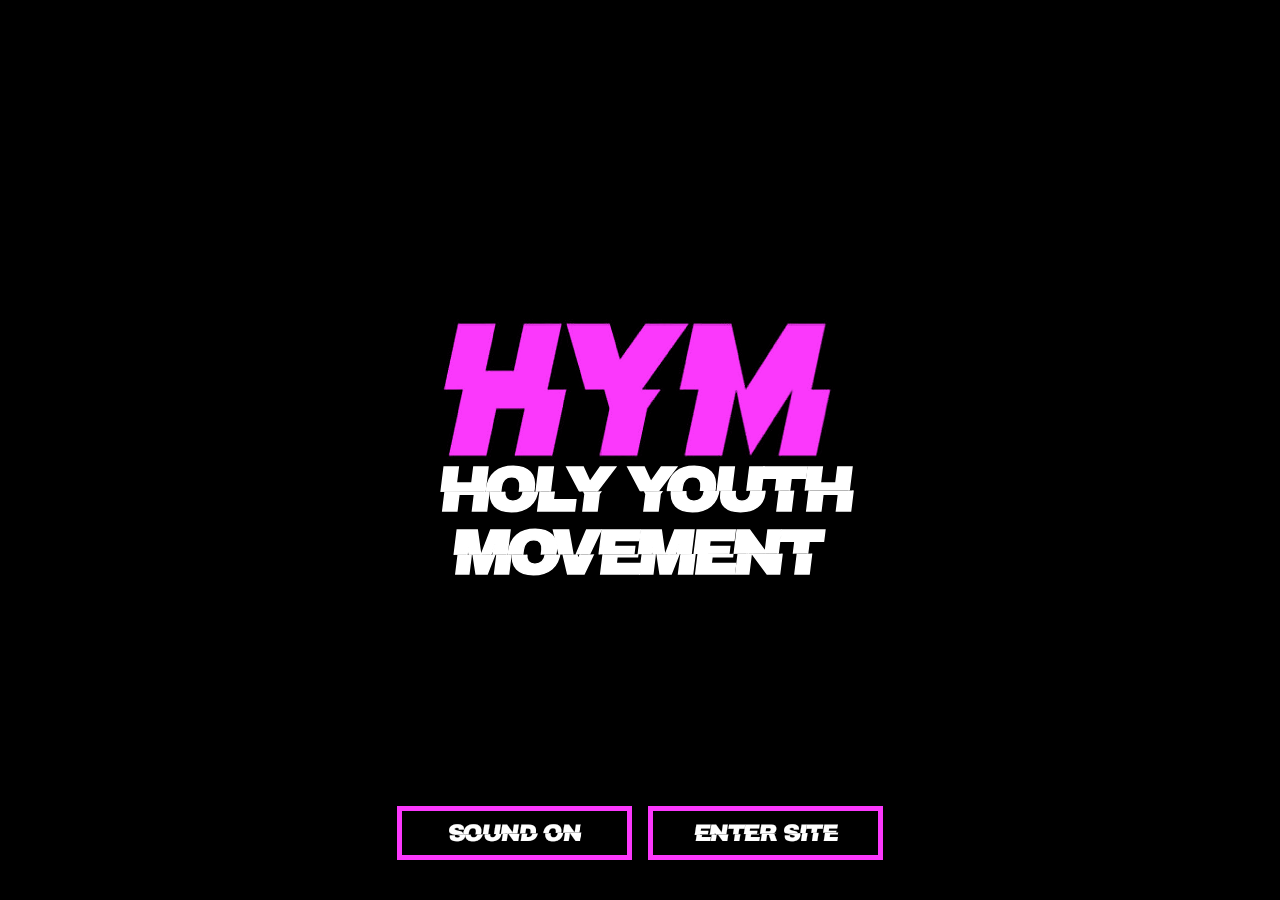
<file: index.html>
<!DOCTYPE html>
<html lang="en">

<head>

  <meta charset="UTF-8">

  <meta
    name="viewport"
    content="width=device-width, initial-scale=1.0"
  >

  <meta
    name="theme-color"
    content="#000000"
  >


  <!-- =========================
       PAGE / SEARCH METADATA
  ========================= -->

  <title>Holy Youth Movement</title>

  <meta
    name="description"
    content="Official website of Holy Youth Movement. Live dates, music, merch and more."
  >

  <meta
    name="google-site-verification"
    content="OaYP8fgoWFvc27_Jo2rTGx-DyLRG8vRhWHbYqcKy6rI"
  >


  <!-- =========================
       SOCIAL SHARING / OPEN GRAPH
  ========================= -->

  <meta
    property="og:title"
    content="Holy Youth Movement"
  >

  <meta
    property="og:description"
    content="Official website of Holy Youth Movement. Live dates, music, merch and more."
  >

  <meta
    property="og:type"
    content="website"
  >

  <meta
    property="og:site_name"
    content="Holy Youth Movement"
  >

  <meta
    property="og:url"
    content="https://hym-website.vercel.app/"
  >

  <meta
    property="og:image"
    content="https://hym-website.vercel.app/social-icons/webclip.webp"
  >

  <meta
    property="og:image:alt"
    content="Holy Youth Movement"
  >


  <!-- =========================
       X / TWITTER SHARING
  ========================= -->

  <meta
    name="twitter:card"
    content="summary"
  >

  <meta
    name="twitter:title"
    content="Holy Youth Movement"
  >

  <meta
    name="twitter:description"
    content="Official website of Holy Youth Movement. Live dates, music, merch and more."
  >

  <meta
    name="twitter:image"
    content="https://hym-website.vercel.app/social-icons/webclip.webp"
  >


  <!-- =========================
       SITE ICON
  ========================= -->

  <link
    rel="icon"
    href="social-icons/webclip.webp"
  >

  <link
    rel="apple-touch-icon"
    href="social-icons/webclip.webp"
  >


  <link
    rel="stylesheet"
    href="https://fonts.googleapis.com/css2?family=Archivo+Black&display=swap"
  >

  <style>

    * {
      box-sizing: border-box;
    }

    html,
    body {
      width: 100%;
      height: 100%;
      margin: 0;
      overflow: hidden;
      background: #000;
    }

    .hero {
      position: relative;
      width: 100%;
      height: 100vh;
      overflow: hidden;

      display: flex;
      flex-direction: column;
      align-items: center;
      justify-content: flex-start;

      padding-top: 140px;
    }

    .hero-video {
      position: absolute;
      inset: 0;

      width: 100%;
      height: 100%;

      object-fit: cover;

      z-index: 0;
    }

    .hero-content {
      position: relative;
      z-index: 2;

      width: 100%;

      display: flex;
      flex-direction: column;
      align-items: center;
    }

    .hym-logo {
      display: block;

      width: min(100vw, 468px);
      height: auto;

      transform: scale(0);

      animation:
        logo-in
        .65s
        ease-out
        3.5s
        forwards;
    }

    @keyframes logo-in {

      0% {
        transform: scale(0);
      }

      75% {
        transform: scale(1.08);
      }

      100% {
        transform: scale(1);
      }

    }

    .title-wrapper {
      position: relative;
      z-index: 3;

      width: 100%;

      padding-left: 10px;
      padding-right: 10px;

      display: flex;
      justify-content: center;

      transform: scale(0);

      animation:
        title-in
        .55s
        ease-out
        4.45s
        forwards;
    }

    @keyframes title-in {

      from {
        transform: scale(0);
      }

      to {
        transform: scale(1);
      }

    }

    .slice-heading {
      position: relative;

      margin-left: auto;
      margin-right: auto;

      color: transparent;

      text-align: center;

      font-family:
        "Archivo Black",
        "Arial Black",
        Arial,
        sans-serif;

      font-weight: 400;

      line-height: .78;

      letter-spacing: -.085em;

      text-transform: uppercase;

      transform: skewX(-7deg);

      transform-origin: center;
    }

    .slice-heading span {
      position: relative;
      display: block;

      min-height: .86em;

      color: transparent;

      white-space: nowrap;
    }

    .slice-heading span::before,
    .slice-heading span::after {
      content: attr(data-text);

      position: absolute;

      top: 0;
      left: 50%;

      width: max-content;
      min-width: 100%;

      color: #ffffff;

      font-family: inherit;
      font-size: inherit;
      font-weight: inherit;
      line-height: inherit;
      letter-spacing: inherit;

      -webkit-text-stroke: 1.5px #ffffff;

      paint-order: stroke fill;

      text-align: center;

      white-space: nowrap;
    }

    .slice-heading span::before {
      clip-path:
        polygon(
          0 0,
          100% 0,
          100% 48%,
          0 57%
        );

      transform:
        translateX(
          calc(-50% - 2px)
        );
    }

    .slice-heading span::after {
      clip-path:
        polygon(
          0 57%,
          100% 48%,
          100% 100%,
          0 100%
        );

      transform:
        translateX(
          calc(-50% + 2px)
        );
    }

    .hero-title span::before {
      animation:
        title-glitch-top
        1s
        linear
        infinite;
    }

    .hero-title span::after {
      animation:
        title-glitch-bottom
        1s
        linear
        infinite;
    }

    @keyframes title-glitch-top {

      0%,
      1%,
      5%,
      59%,
      61%,
      63%,
      65%,
      100% {
        transform:
          translateX(
            calc(-50% - 2px)
          );
      }

      2%,
      64% {
        transform:
          translate(
            calc(-50% + 0px),
            -2px
          );
      }

      4%,
      60% {
        transform:
          translate(
            calc(-50% - 4px),
            2px
          );
      }

      62% {
        transform:
          translate(
            calc(-50% + 11px),
            -1px
          )
          skewX(-13deg);
      }

    }

    @keyframes title-glitch-bottom {

      0%,
      1%,
      5%,
      59%,
      61%,
      63%,
      65%,
      100% {
        transform:
          translateX(
            calc(-50% + 2px)
          );
      }

      2%,
      64% {
        transform:
          translateX(
            calc(-50% + 0px)
          );
      }

      4%,
      60% {
        transform:
          translateX(
            calc(-50% + 4px)
          );
      }

      62% {
        transform:
          translate(
            calc(-50% - 20px),
            5px
          )
          skewX(21deg);
      }

    }

    .hero-title {
      width: 100%;
      font-size: 50px;
    }

    .hero-title span + span {
      margin-top: 8px;
    }


    /* =========================
       ENTRANCE CONTROLS
    ========================= */

    .entrance-controls {
      position: absolute;

      z-index: 4;

      left: 50%;
      bottom: 25%;

      display: flex;
      flex-direction: column;

      align-items: center;

      gap: 12px;

      transform:
        translateX(-50%)
        scale(0);

      animation:
        controls-in
        .5s
        ease-out
        5s
        forwards;
    }

    @keyframes controls-in {

      from {
        transform:
          translateX(-50%)
          scale(0);
      }

      to {
        transform:
          translateX(-50%)
          scale(1);
      }

    }


    /* =========================
       BUTTONS
    ========================= */

    .entrance-button {
      min-width: 235px;

      height: 54px;

      padding:
        0
        20px;

      border:
        5px solid
        #fb38fc;

      background: transparent;

      color: #ffffff;

      display: inline-flex;
      align-items: center;
      justify-content: center;

      text-align: center;

      text-decoration: none;

      cursor: pointer;

      appearance: none;
      -webkit-appearance: none;

      -webkit-tap-highlight-color: transparent;
    }

    .entrance-button:hover,
    .entrance-button:active,
    .entrance-button:focus,
    .entrance-button:visited {
      color: #ffffff;
    }

    .entrance-button:focus-visible {
      outline: 2px solid #ffffff;
      outline-offset: 4px;
    }


    /* =========================
       BUTTON TEXT
       MATCHES MAIN SITE
    ========================= */

    .entrance-button-text {
      position: relative;

      display: block;

      min-width: max-content;
      height: 30px;

      color: transparent;

      font-family:
        "Archivo Black",
        "Arial Black",
        Arial,
        sans-serif;

      font-size: 24px;
      font-weight: 400;

      line-height: 30px;

      letter-spacing: -.06em;

      text-transform: uppercase;

      transform: skewX(-9deg);

      white-space: nowrap;
    }

    .entrance-button-text::before,
    .entrance-button-text::after {
      content: attr(data-text);

      position: absolute;

      top: 0;
      left: 50%;

      width: max-content;

      color: #ffffff;

      font: inherit;

      line-height: inherit;
      letter-spacing: inherit;

      white-space: nowrap;

      -webkit-text-stroke: .2px #ffffff;
    }

    .entrance-button-text::before {
      clip-path:
        polygon(
          0 0,
          100% 0,
          100% 48%,
          0 57%
        );

      transform:
        translateX(
          calc(-50% - 1px)
        );
    }

    .entrance-button-text::after {
      clip-path:
        polygon(
          0 57%,
          100% 48%,
          100% 100%,
          0 100%
        );

      transform:
        translateX(
          calc(-50% + 1px)
        );
    }


    /* =========================
       DESKTOP
    ========================= */

    @media screen and (min-width: 480px) {

      .hero {
        justify-content: center;
        padding-top: 0;
      }

      .hero-title {
        font-size: 4rem;
      }

      .entrance-controls {
        bottom: 40px;

        flex-direction: row;

        gap: 16px;
      }

    }

  </style>

</head>


<body>


  <main class="hero">


    <!-- BACKGROUND VIDEO -->

    <video
      class="hero-video"
      id="heroVideo"
      autoplay
      loop
      muted
      playsinline
      webkit-playsinline
      preload="auto"
    >

      <source
        src="6456cc03b18521dd74a8f3ca_Short%20HYM-transcode.mp4"
        type="video/mp4"
      >

    </video>


    <!-- LOGO + TITLE -->

    <div class="hero-content">


      <img
        class="hym-logo"
        src="hymlogo.png"
        alt="Holy Youth Movement"
      >


      <!--
        Decorative/glitch title.
        data-nosnippet prevents Google from using this
        stylised duplicate text in search-result snippets.
      -->

      <div
        class="title-wrapper"
        data-nosnippet
      >


        <div
          class="slice-heading hero-title"
          aria-label="Holy Youth Movement"
        >


          <span data-text="HOLY YOUTH">
            HOLY YOUTH
          </span>


          <span data-text="MOVEMENT">
            MOVEMENT
          </span>


        </div>


      </div>


    </div>


    <!--
      ENTRANCE CONTROLS

      data-nosnippet tells Google not to use
      SOUND ON / SOUND OFF / ENTER SITE when
      generating a search-result description.
    -->

    <div
      class="entrance-controls"
      data-nosnippet
    >


      <button
        class="entrance-button"
        id="soundButton"
        type="button"
        aria-pressed="false"
      >
        <span
          class="entrance-button-text"
          id="soundButtonText"
          data-text="SOUND ON"
        >
          SOUND ON
        </span>
      </button>


      <a
        class="entrance-button"
        href="home.html"
      >
        <span
          class="entrance-button-text"
          data-text="ENTER SITE"
        >
          ENTER SITE
        </span>
      </a>


    </div>


  </main>


  <!-- HYM AUDIO -->

  <audio
    id="landingAudio"
    preload="metadata"
    loop
  >
    <source
      src="Holy%20Youth%20Movement%20-%20You%20Thought%20I%20Was%20Dead%20But%20Baby%20Im%20Just%20Getting%20Started-%5BAudioTrimmer.com%5D.mp3"
      type="audio/mpeg"
    >
  </audio>


  <script>

    const heroVideo =
      document.getElementById("heroVideo");

    const soundButton =
      document.getElementById("soundButton");

    const soundButtonText =
      document.getElementById("soundButtonText");

    const landingAudio =
      document.getElementById("landingAudio");


    let soundIsOn = false;


    /*
      BACKGROUND VIDEO
      Keep video muted and explicitly request playback.
      This strengthens autoplay behaviour on iPhone / Safari.
    */

    function startHeroVideo() {

      if (!heroVideo) {
        return;
      }

      heroVideo.muted = true;

      heroVideo.defaultMuted = true;

      heroVideo.setAttribute(
        "muted",
        ""
      );

      heroVideo.setAttribute(
        "playsinline",
        ""
      );

      const playAttempt =
        heroVideo.play();

      if (
        playAttempt !== undefined
        &&
        typeof playAttempt.catch === "function"
      ) {

        playAttempt.catch(
          function () {
            /*
              Safari may temporarily refuse playback.
              A later lifecycle event will try again.
            */
          }
        );

      }

    }


    /*
      INITIAL VIDEO START
    */

    if (document.readyState === "loading") {

      document.addEventListener(
        "DOMContentLoaded",
        startHeroVideo
      );

    }

    else {

      startHeroVideo();

    }


    /*
      TRY AGAIN ONCE THE VIDEO CAN PLAY
    */

    heroVideo.addEventListener(
      "canplay",
      startHeroVideo,
      { once: true }
    );


    /*
      SAFARI CAN SUSPEND VIDEO WHEN THE PAGE
      GOES INTO THE BACKGROUND.

      RESTART IT WHEN THE PAGE BECOMES
      VISIBLE AGAIN.
    */

    document.addEventListener(
      "visibilitychange",
      function () {

        if (
          document.visibilityState === "visible"
          &&
          heroVideo.paused
        ) {

          startHeroVideo();

        }

      }
    );


    /*
      ALSO HANDLE SAFARI PAGE RESTORATION
    */

    window.addEventListener(
      "pageshow",
      function () {

        if (heroVideo.paused) {

          startHeroVideo();

        }

      }
    );


    /*
      UPDATE SOUND BUTTON TEXT
    */

    function updateSoundButtonText(text) {

      soundButtonText.textContent = text;

      soundButtonText.setAttribute(
        "data-text",
        text
      );

    }


    /*
      SOUND ON
    */

    async function turnSoundOn() {

      try {

        await landingAudio.play();

        soundIsOn = true;

        updateSoundButtonText(
          "SOUND OFF"
        );

        soundButton.setAttribute(
          "aria-pressed",
          "true"
        );

      }

      catch (error) {

        soundIsOn = false;

        updateSoundButtonText(
          "SOUND ON"
        );

        soundButton.setAttribute(
          "aria-pressed",
          "false"
        );

      }

    }


    /*
      SOUND OFF
    */

    function turnSoundOff() {

      landingAudio.pause();

      soundIsOn = false;

      updateSoundButtonText(
        "SOUND ON"
      );

      soundButton.setAttribute(
        "aria-pressed",
        "false"
      );

    }


    /*
      SOUND BUTTON TOGGLE
    */

    soundButton.addEventListener(
      "click",
      async function () {

        if (soundIsOn) {

          turnSoundOff();

        }

        else {

          await turnSoundOn();

        }

      }
    );

  </script>


</body>

</html>
</file>
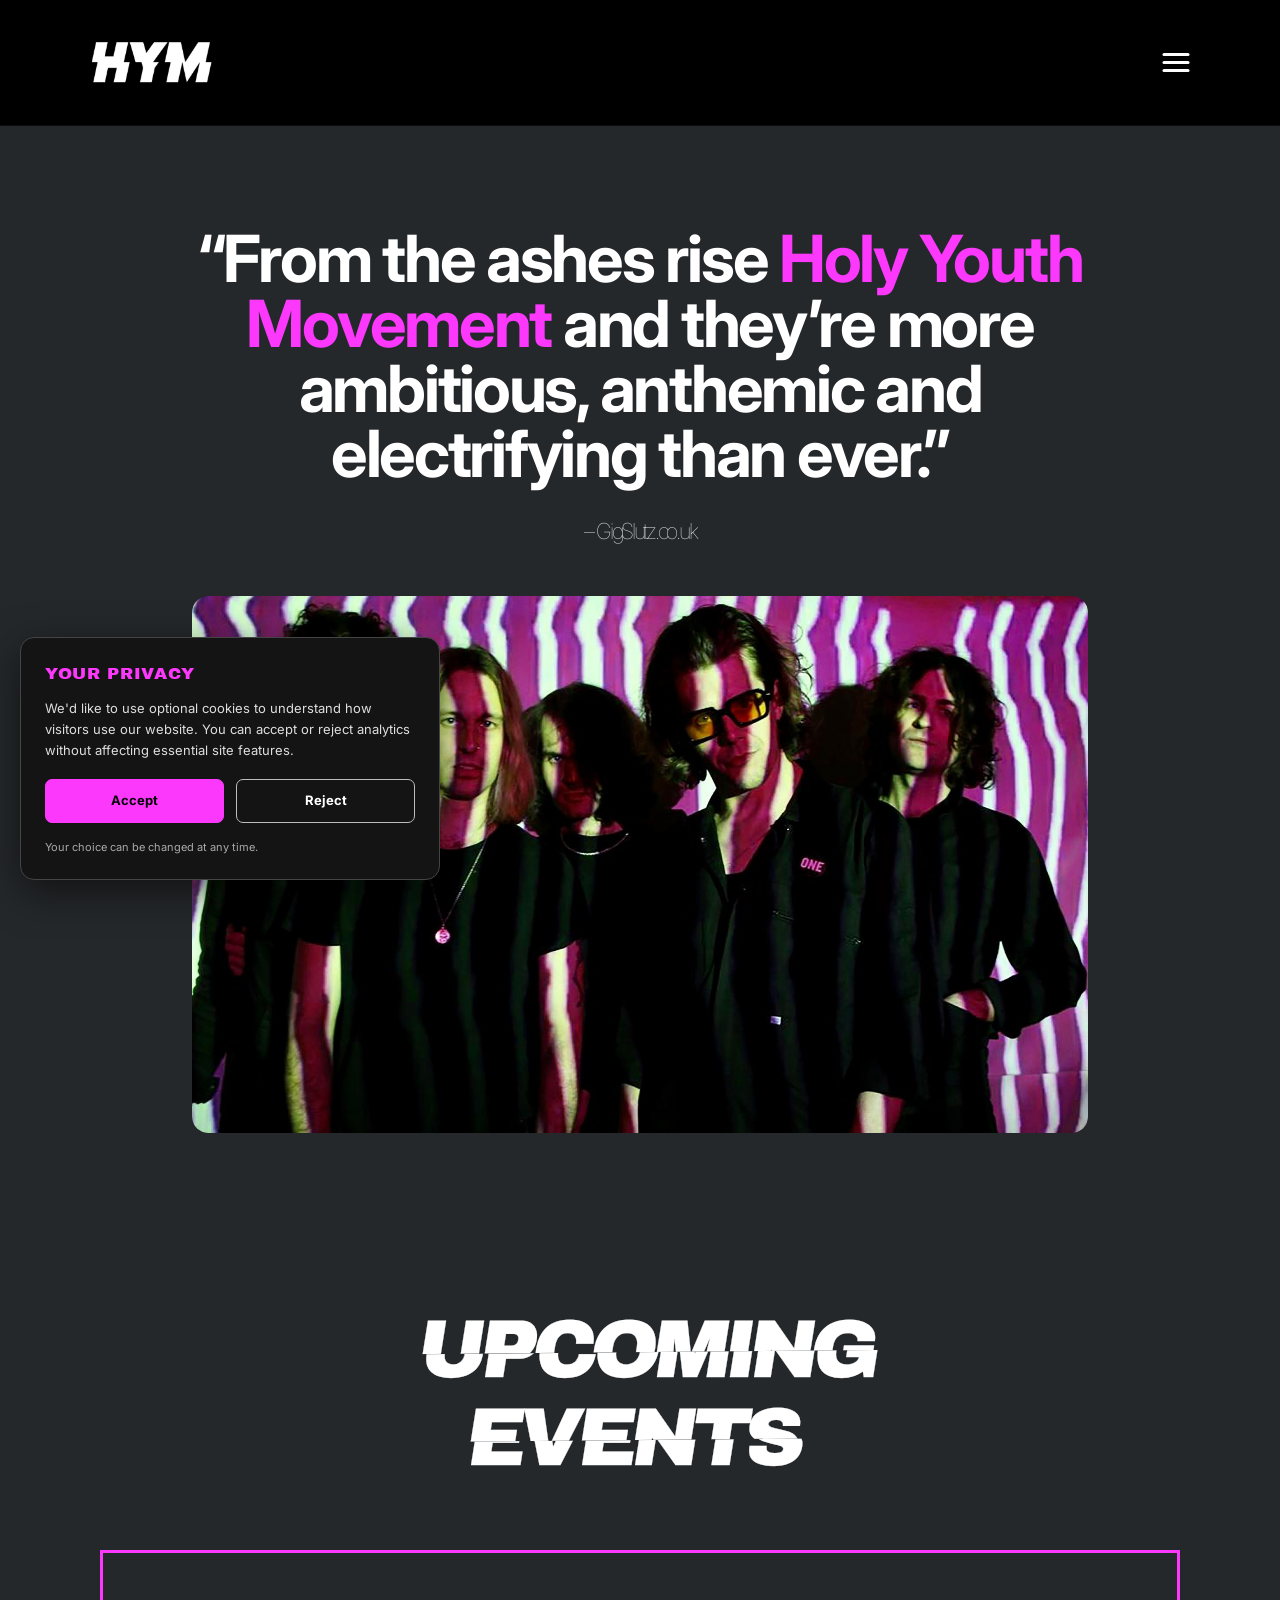
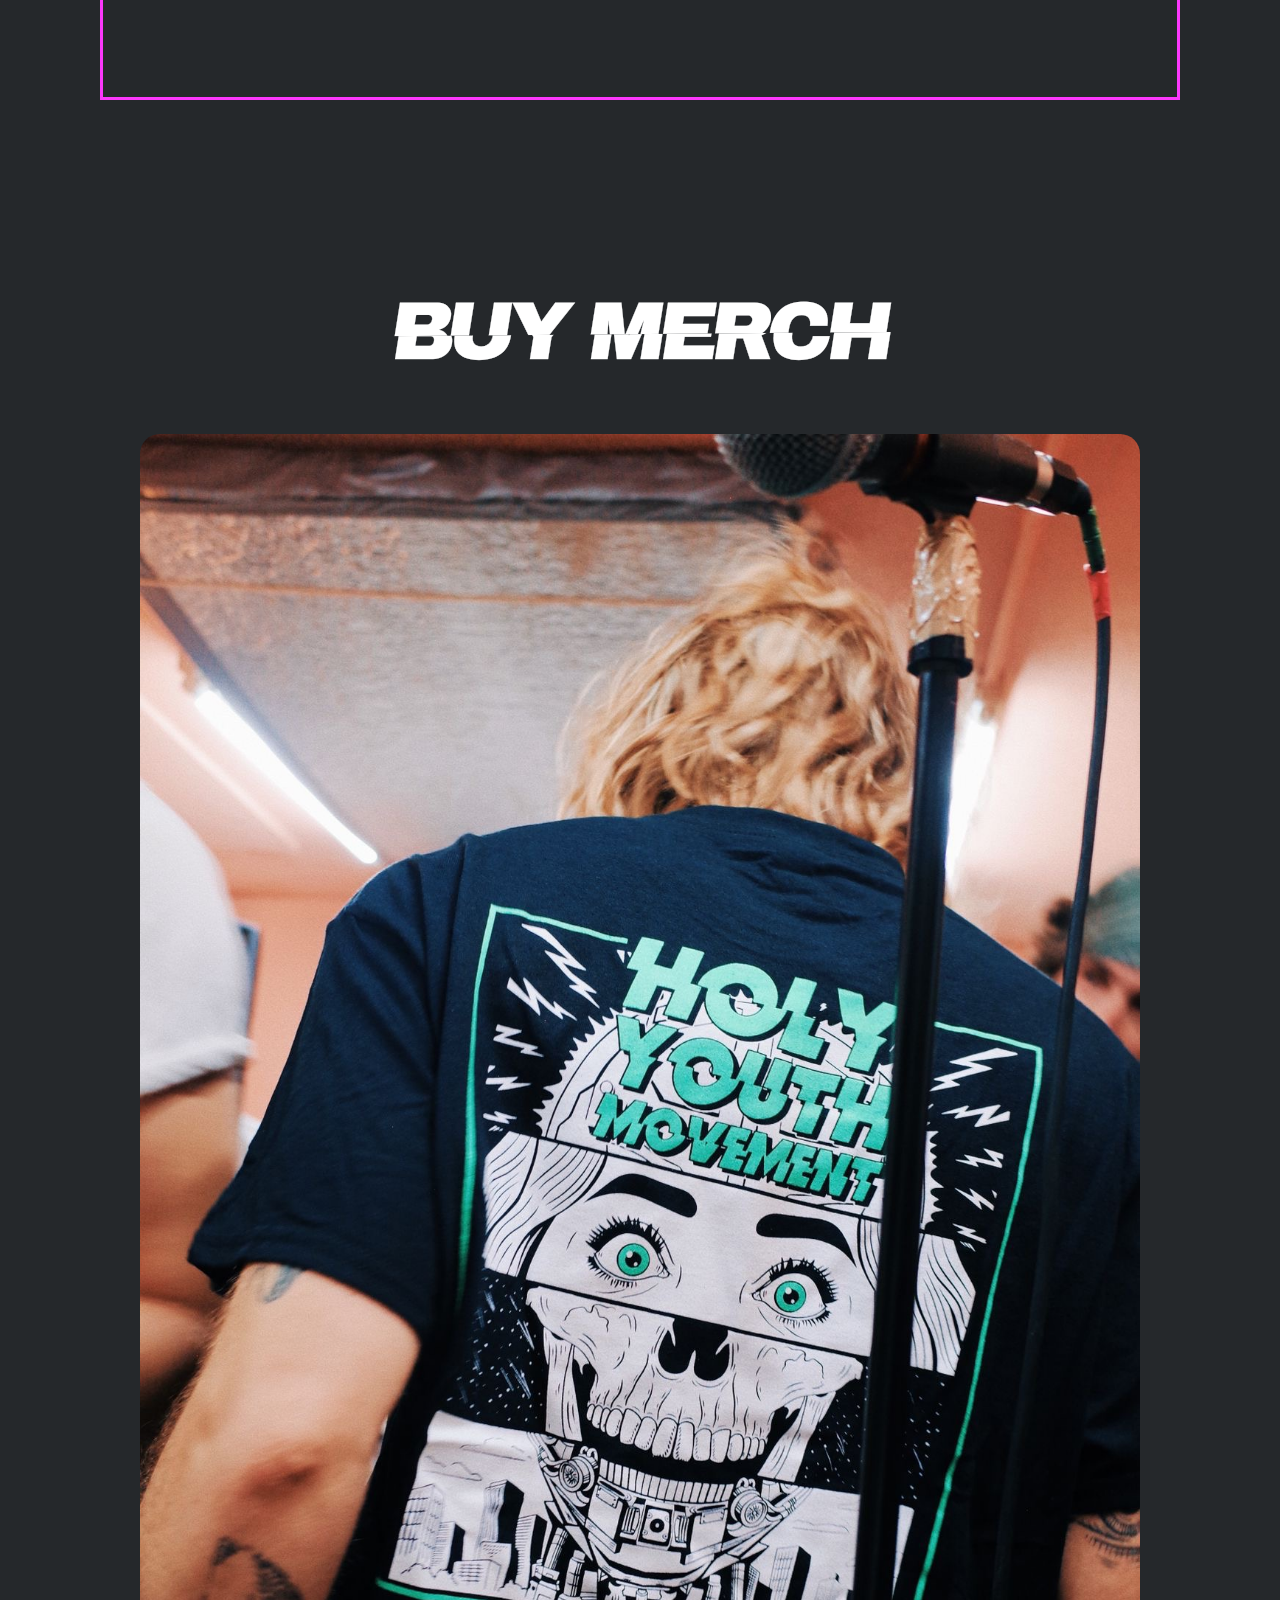
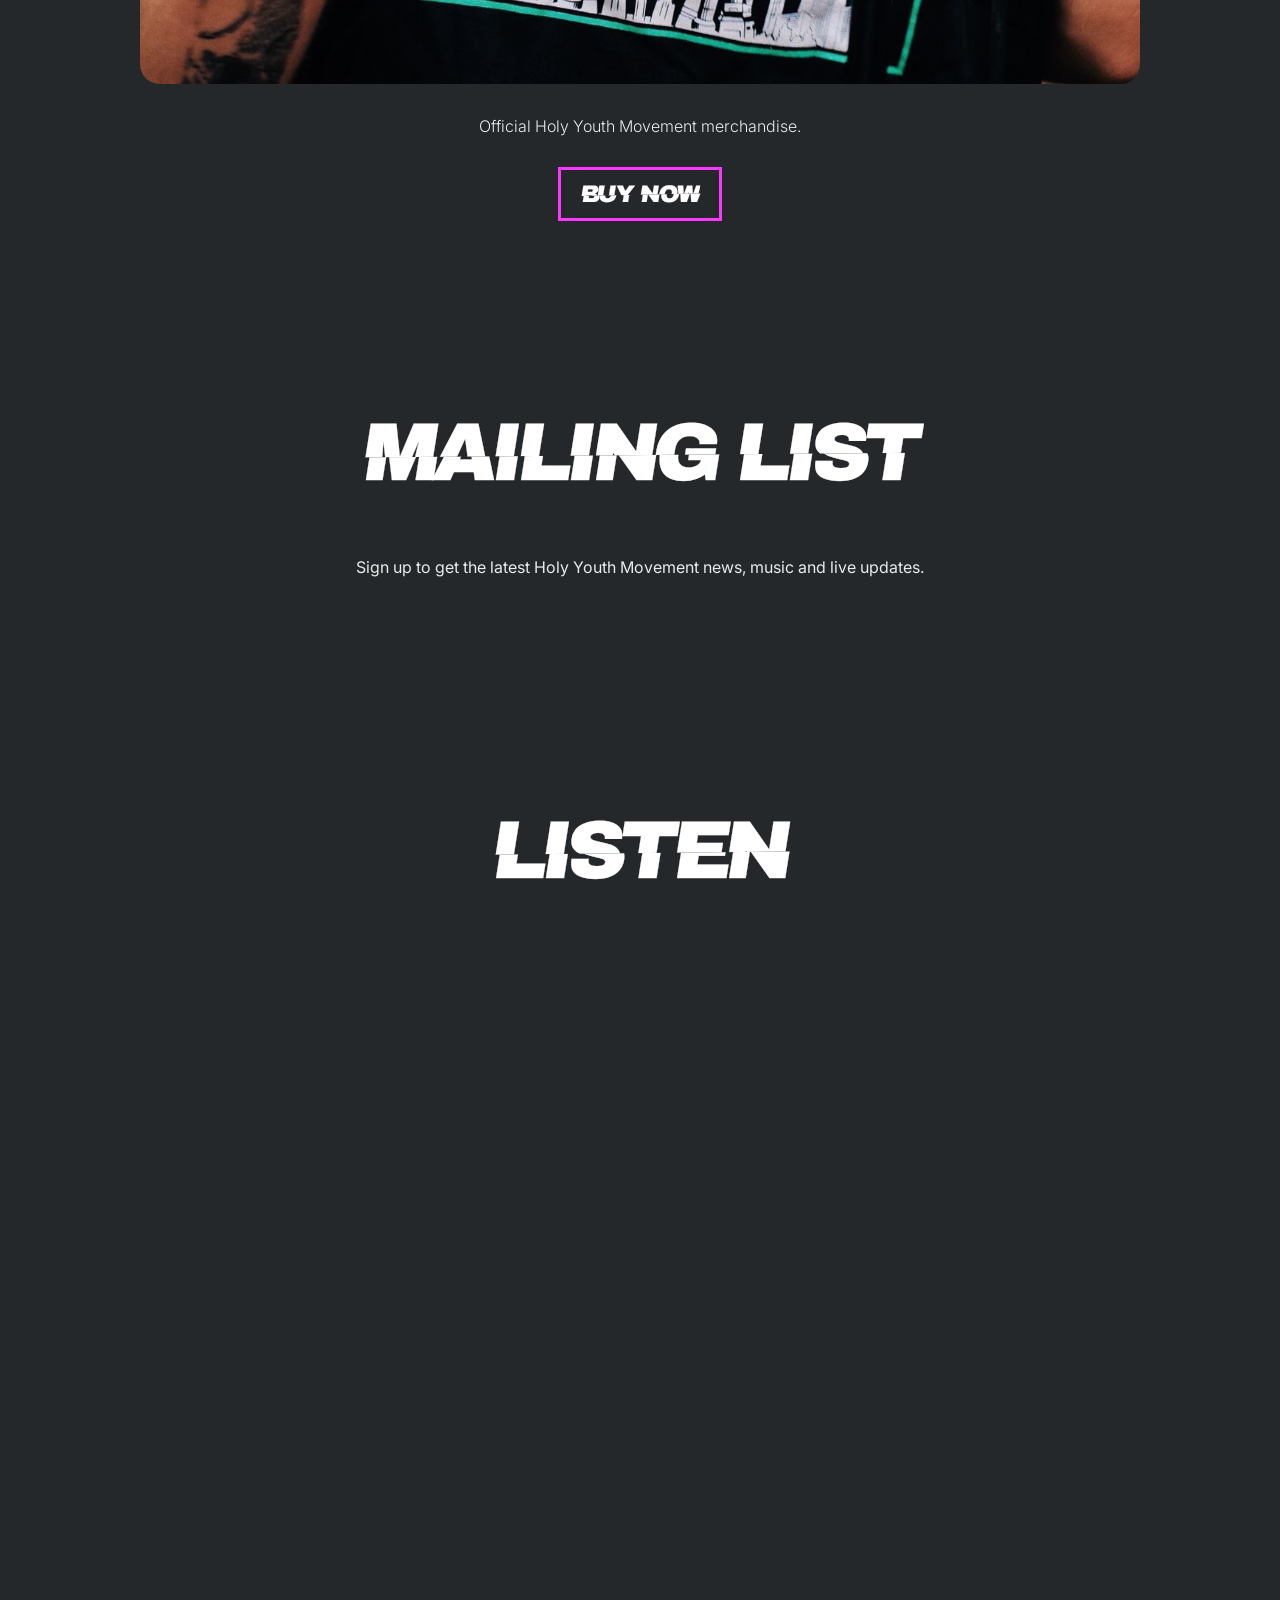
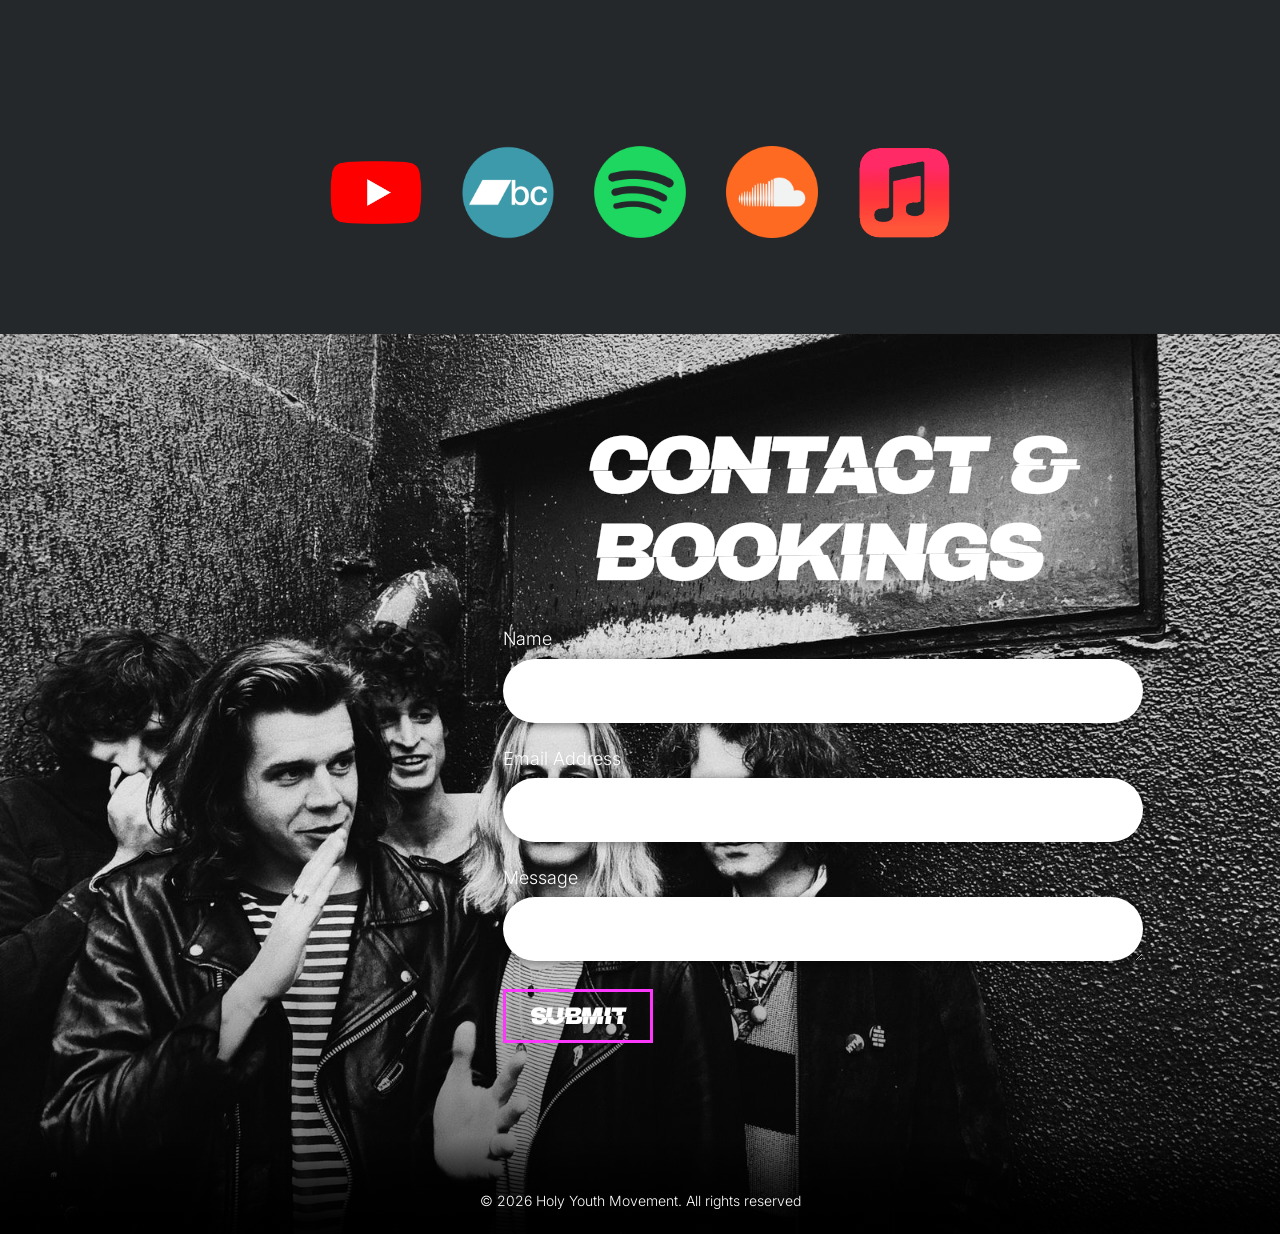
<file: home.html>
<!DOCTYPE html>
<html lang="en">

<head>
  <meta charset="UTF-8">

  <meta
    name="viewport"
    content="width=device-width, initial-scale=1.0"
  >

  <meta
    name="theme-color"
    content="#050505"
  >

  <!-- PAGE / SEARCH METADATA -->

  <title>Holy Youth Movement</title>

  <meta
    name="description"
    content="Official website of Holy Youth Movement. Live dates, music, merch and more."
  >

  <!-- SOCIAL SHARING / OPEN GRAPH -->

  <meta property="og:title" content="Holy Youth Movement">

  <meta
    property="og:description"
    content="Official website of Holy Youth Movement. Live dates, music, merch and more."
  >

  <meta property="og:type" content="website">
  <meta property="og:site_name" content="Holy Youth Movement">

  <meta
    property="og:url"
    content="https://hym-website.vercel.app/home.html"
  >

  <meta
    property="og:image"
    content="https://hym-website.vercel.app/social-icons/webclip.webp"
  >

  <meta
    property="og:image:alt"
    content="Holy Youth Movement"
  >

  <!-- X / TWITTER SHARING -->

  <meta name="twitter:card" content="summary">
  <meta name="twitter:title" content="Holy Youth Movement">

  <meta
    name="twitter:description"
    content="Official website of Holy Youth Movement. Live dates, music, merch and more."
  >

  <meta
    name="twitter:image"
    content="https://hym-website.vercel.app/social-icons/webclip.webp"
  >

  <!-- SITE ICON -->

  <link rel="icon" href="social-icons/webclip.webp">
  <link rel="apple-touch-icon" href="social-icons/webclip.webp">

  <!-- SITE STYLES -->

  <link rel="stylesheet" href="style.css">

</head>

<body>

  <header class="site-header">

    <a href="index.html" aria-label="Holy Youth Movement entrance page">
      <img
        class="nav-logo"
        src="hymlogo.png"
        alt="Holy Youth Movement"
      >
    </a>

    <button
      class="menu-button"
      id="menuButton"
      aria-label="Open menu"
      aria-controls="navPanel"
      aria-expanded="false"
    >
      <span></span>
    </button>

  </header>

  <!-- NAVIGATION -->

  <nav class="nav-panel" id="navPanel">

    <div class="nav-links">
      <a href="#events">Live</a>
      <a href="#merch">Merch</a>
      <a href="#mailing-list">Mailing List</a>
      <a href="#listen">Listen</a>
      <a href="#contact">Contact</a>
    </div>

    <div class="nav-socials">

      <a
        href="https://www.facebook.com/holyyouthmovement/"
        target="_blank"
        rel="noopener"
        aria-label="Holy Youth Movement on Facebook"
      >
        <img
          src="social-icons/Facebook_Logo_Primary.png"
          alt="Facebook"
        >
      </a>

      <a
        href="https://www.instagram.com/holyyouthmovement/?hl=en"
        target="_blank"
        rel="noopener"
        aria-label="Holy Youth Movement on Instagram"
      >
        <img
          src="social-icons/Instagram_Glyph_Gradient.png"
          alt="Instagram"
        >
      </a>

      <a
        href="https://www.tiktok.com/@holyyouthmovementband?_r=1&amp;_t=ZN-9AKklmNv9Ec"
        target="_blank"
        rel="noopener"
        aria-label="Holy Youth Movement on TikTok"
      >
        <img
          src="social-icons/TikTok_Icon_Black_Circle.png"
          alt="TikTok"
        >
      </a>

    </div>

  </nav>

  <main>

    <!-- INTRO -->

    <section class="home-intro" id="top">

      <div class="home-intro-inner">

        <blockquote class="home-quote">

          <span>
            “From the ashes rise
          </span>

          <span class="quote-highlight">
            Holy Youth Movement
          </span>

          <span>
            and they’re more ambitious,
            anthemic and electrifying
            than ever.”
          </span>

          <footer>
            – GigSlutz.co.uk
          </footer>

        </blockquote>

        <div class="home-band-photo">

          <img
            src="hym-new-press-shot-p-1600.jpg"
            alt="Holy Youth Movement band"
          >

        </div>

      </div>

    </section>

    <!-- UPCOMING EVENTS -->

    <section class="upcoming-events" id="events">

      <div class="upcoming-events-inner">

        <h2 class="slice-heading upcoming-events-title">

          <span data-text="UPCOMING">
            UPCOMING
          </span>

          <span data-text="EVENTS">
            EVENTS
          </span>

        </h2>

        <div class="upcoming-events-frame">

          <div
            class="bit-widget-shell"
            id="bandsintownWidget"
          >

            <script
              charset="utf-8"
              src="https://widgetv3.bandsintown.com/main.min.js"
            ></script>

            <a
              class="bit-widget-initializer"
              data-artist-name="id_15542629"
              data-app-id="3c9d183150cd2ab67c8e3459c2243e53"
              data-text-color="#ffffff"
              data-link-color="#ff29ec"
              data-link-text-color="#050505"
              data-background-color="#24282b"
              data-popup-background-color="#24282b"
              data-separator-color="#444444"
              data-font="Arial"
              data-widget-width="100%"
              data-display-logo="true"
              data-display-track-button="false"
              data-display-play-my-city="false"
              data-display-local-dates="false"
              data-display-past-dates="false"
              data-display-start-time="false"
              data-display-lineup="false"
              data-display-details="false"
              data-language="en"
            ></a>

          </div>

          <div
            class="bandsintown-credit"
            id="bandsintownCredit"
          >

            <div class="bandsintown-credit-text">
              Live events powered by
            </div>

            <div
              class="bandsintown-logo-copy"
              id="bandsintownLogoCopy"
            ></div>

          </div>

        </div>

      </div>

    </section>

    <!-- MERCH -->

    <section class="merch" id="merch">

      <div class="merch-main">

        <h2 class="slice-heading merch-title">

          <span data-text="BUY MERCH">
            BUY MERCH
          </span>

        </h2>

        <a
          href="https://holy-youth-movement.sumupstore.com/products"
          target="_blank"
          rel="noopener"
          aria-label="Shop Holy Youth Movement merchandise"
        >
          <div class="merch-image"></div>
        </a>

      </div>

      <div class="merch-copy">

        <p>
          Official Holy Youth Movement merchandise.
        </p>

        <a
          class="hym-button"
          href="https://holy-youth-movement.sumupstore.com/products"
          target="_blank"
          rel="noopener"
          aria-label="Buy Holy Youth Movement merchandise"
        >
          <span
            class="hym-button-text"
            data-text="BUY NOW"
          >
            BUY NOW
          </span>
        </a>

      </div>

    </section>

    <!-- MAILING LIST -->

    <section
      class="mailing-list-section"
      id="mailing-list"
    >

      <div class="mailing-list-content">

        <h2 class="slice-heading mailing-list-title">

          <span data-text="MAILING LIST">
            MAILING LIST
          </span>

        </h2>

        <p class="mailing-list-copy">
          Sign up to get the latest Holy Youth Movement
          news, music and live updates.
        </p>

        <div class="emailoctopus-form">

          <script
            async
            src="https://eocampaign1.com/form/7a624b8c-c6fa-11f1-a675-3dcc5f696374.js"
            data-form="7a624b8c-c6fa-11f1-a675-3dcc5f696374"
          ></script>

        </div>

      </div>

    </section>

    <!-- LISTEN -->

    <section class="listen" id="listen">

      <div class="listen-inner">

        <h2 class="slice-heading listen-title">

          <span data-text="LISTEN">
            LISTEN
          </span>

        </h2>

        <div class="spotify-wrap">

          <iframe
            src="https://open.spotify.com/embed/artist/4psk2TMuqKYFzMVMS7KCXd?utm_source=generator"
            loading="lazy"
            allow="autoplay; clipboard-write; encrypted-media; fullscreen; picture-in-picture"
            title="Holy Youth Movement on Spotify"
          ></iframe>

        </div>

        <div class="music-platforms">

          <a
            href="https://youtube.com/@holyyouthmovement?si=i7S2mHmcw-gDZ732"
            target="_blank"
            rel="noopener"
            aria-label="Holy Youth Movement on YouTube"
          >
            <img
              src="social-icons/youtube_logo.png"
              alt="YouTube"
            >
          </a>

          <a
            href="https://holyyouthmovement.bandcamp.com/"
            target="_blank"
            rel="noopener"
            aria-label="Holy Youth Movement on Bandcamp"
          >
            <img
              src="social-icons/bandcamp-emblem-1.png"
              alt="Bandcamp"
            >
          </a>

          <a
            href="https://open.spotify.com/artist/4psk2TMuqKYFzMVMS7KCXd?si=1lRzlrn9QW2-RcGs_K3hpA"
            target="_blank"
            rel="noopener"
            aria-label="Holy Youth Movement on Spotify"
          >
            <img
              src="social-icons/spotify_logo_without_text.svg.webp"
              alt="Spotify"
            >
          </a>

          <a
            href="https://soundcloud.com/user-212453294"
            target="_blank"
            rel="noopener"
            aria-label="Holy Youth Movement on SoundCloud"
          >
            <img
              src="social-icons/145809.png"
              alt="SoundCloud"
            >
          </a>

          <a
            href="https://music.apple.com/gb/artist/holy-youth-movement/1543977466"
            target="_blank"
            rel="noopener"
            aria-label="Holy Youth Movement on Apple Music"
          >
            <img
              src="social-icons/png-clipart-computer-icons-apple-music-apple-text-rectangle-thumbnail-2.png"
              alt="Apple Music"
            >
          </a>

        </div>

      </div>

    </section>

    <!-- CONTACT & BOOKINGS -->

    <section class="contact" id="contact">

      <div class="contact-inner">

        <div class="contact-form-area">

          <h2 class="slice-heading contact-title">

            <span data-text="CONTACT &amp;">
              CONTACT &amp;
            </span>

            <span data-text="BOOKINGS">
              BOOKINGS
            </span>

          </h2>

          <form
            class="contact-form"
            id="contactForm"
            action="https://formsubmit.co/ajax/holyyouthmusic@hotmail.com"
            method="POST"
          >

            <!-- FORM SUBMIT SETTINGS -->

            <input
              type="hidden"
              name="_subject"
              value="Holy Youth Movement - New Website Enquiry"
            >

            <input
              type="hidden"
              name="_cc"
              value="holyyouthmovement2026@gmail.com"
            >

            <input
              type="hidden"
              name="_captcha"
              value="false"
            >

            <!-- HONEYPOT SPAM TRAP -->

            <input
              type="text"
              name="_honey"
              tabindex="-1"
              autocomplete="off"
              aria-hidden="true"
              style="display:none"
            >

            <label>
              Name

              <input
                type="text"
                name="name"
                autocomplete="name"
                required
              >
            </label>

            <label>
              Email Address

              <input
                type="email"
                name="email"
                autocomplete="email"
                required
              >
            </label>

            <label>
              Message

              <textarea
                name="message"
                rows="2"
                required
              ></textarea>
            </label>

            <button
              class="hym-button send-button"
              type="submit"
              id="contactSubmit"
            >
              <span
                class="hym-button-text"
                data-text="SUBMIT"
              >
                SUBMIT
              </span>
            </button>

            <p
              id="contactStatus"
              role="status"
              aria-live="polite"
              style="
                display:none;
                margin:20px 0 0;
                color:#fff;
                font-family:Inter,Arial,Helvetica,sans-serif;
                line-height:1.6;
                text-align:center;
              "
            ></p>

          </form>

        </div>

        <footer class="site-footer">

          <span>
            © 2026 Holy Youth Movement.
            All rights reserved
          </span>

        </footer>

      </div>

    </section>

  </main>

  <!-- COOKIE CONSENT -->

  <section
    class="hym-cookie-banner"
    id="hymCookieBanner"
    aria-label="Cookie preferences"
    hidden
  >

    <div class="hym-cookie-heading">
      YOUR PRIVACY
    </div>

    <p>
      We'd like to use optional cookies to understand
      how visitors use our website. You can accept
      or reject analytics without affecting essential
      site features.
    </p>

    <div class="hym-cookie-actions">

      <button
        type="button"
        id="hymCookieAccept"
      >
        Accept
      </button>

      <button
        type="button"
        id="hymCookieReject"
      >
        Reject
      </button>

    </div>

    <p class="hym-cookie-info">
      Your choice can be changed at any time.
    </p>

  </section>

  <!-- WEBSITE SCRIPTS -->

  <script src="script.js"></script>
  <script src="bandsintown.js"></script>
  <script src="cookie-consent.js"></script>

  <!-- CONTACT FORM SUBMISSION -->

  <script>
    (() => {
      const form = document.getElementById("contactForm");
      const button = document.getElementById("contactSubmit");
      const status = document.getElementById("contactStatus");

      if (!form || !button || !status) return;

      form.addEventListener("submit", async (event) => {
        event.preventDefault();

        if (!form.reportValidity()) return;

        button.disabled = true;
        button.setAttribute("aria-busy", "true");

        status.style.display = "block";
        status.textContent = "Sending your message...";

        try {
          const response = await fetch(form.action, {
            method: "POST",
            body: new FormData(form),
            headers: {
              Accept: "application/json"
            }
          });

          const result = await response.json();

          if (!response.ok || result.success === false || result.success === "false") {
            throw new Error("Submission was not accepted");
          }

          form.reset();

          status.innerHTML = `
            <strong style="display:block;margin-bottom:10px;">
              MESSAGE SENT!
            </strong>
            Thanks for getting in touch with Holy Youth Movement.
            <span style="display:block;margin-top:8px;">
              We've received your message and will get back to you
              as soon as possible.
            </span>
          `;

        } catch (error) {
          status.textContent =
            "Sorry, we couldn't send your message. Please try again.";

        } finally {
          button.disabled = false;
          button.removeAttribute("aria-busy");
        }
      });
    })();
  </script>

</body>

</html>
</file>
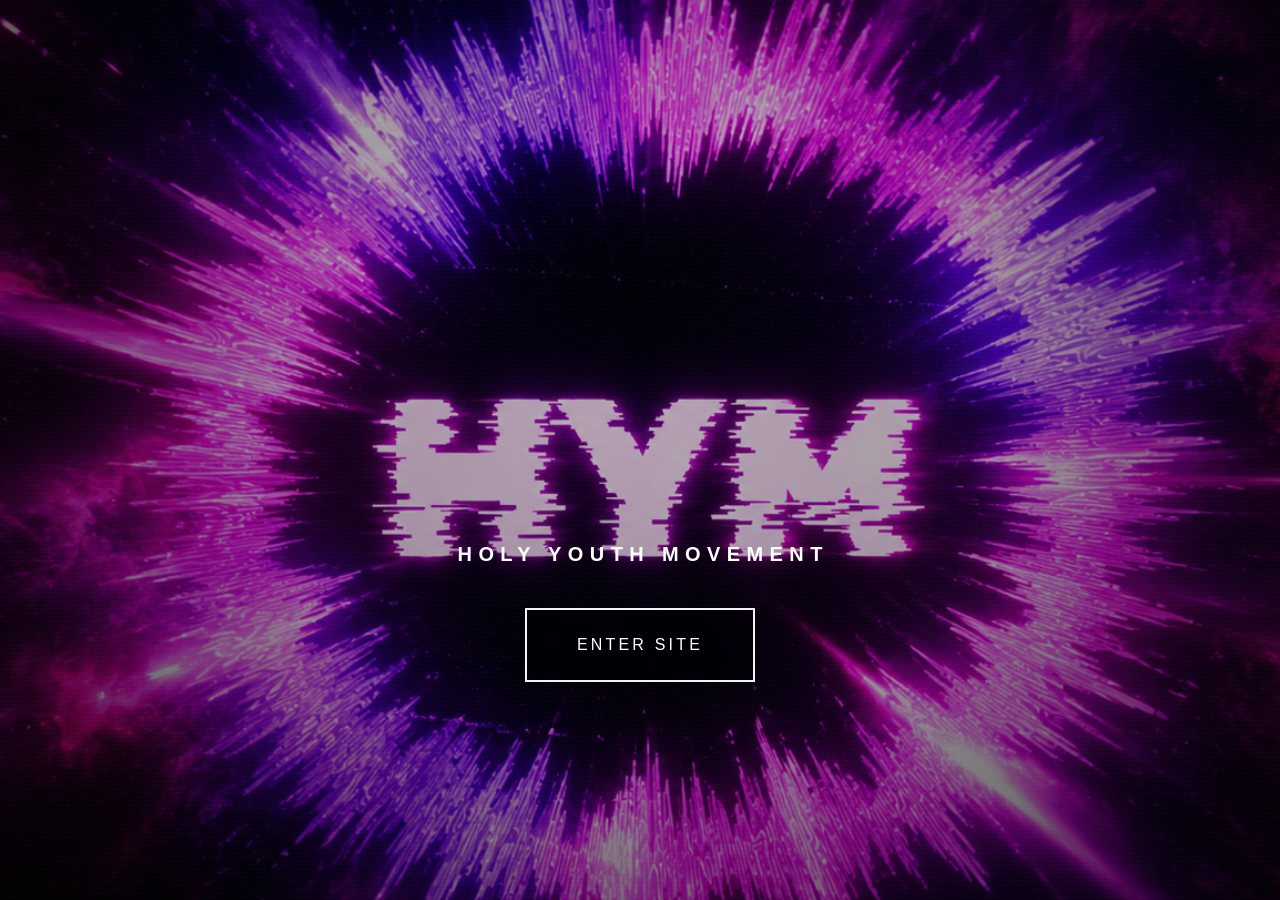
<file: index07.html>
<!DOCTYPE html>
<html lang="en">
<head>
  <meta charset="UTF-8">
  <meta name="viewport" content="width=device-width, initial-scale=1.0">
  <meta name="theme-color" content="#000000">
  <title>Holy Youth Movement</title>

  <style>
    :root {
      --pink: #ff28f0;
      --white: #ffffff;
      --black: #000000;
    }

    * {
      margin: 0;
      padding: 0;
      box-sizing: border-box;
    }

    html,
    body {
      width: 100%;
      height: 100%;
      background: #000;
      overflow: hidden;
      font-family: Arial, Helvetica, sans-serif;
    }

    .landing {
      position: relative;
      width: 100%;
      height: 100dvh;
      min-height: 100vh;
      overflow: hidden;
      background: #000;
      isolation: isolate;
    }

    /* ===================================
       ANIMATED IMAGE BACKGROUND
    =================================== */

    .image-layer {
      position: absolute;
      inset: -8%;
      z-index: -10;

      background-image: url("hym-landing.png");
      background-size: cover;
      background-position: center;

      transform-origin: center;

      animation:
        cinematicMove 14s ease-in-out infinite alternate,
        brightnessPulse 6s ease-in-out infinite alternate;
    }

    @keyframes cinematicMove {
      0% {
        transform:
          scale(1.02)
          translate3d(-1.5%, -1%, 0)
          rotate(-0.5deg);
      }

      40% {
        transform:
          scale(1.10)
          translate3d(1.5%, 1%, 0)
          rotate(0.4deg);
      }

      70% {
        transform:
          scale(1.15)
          translate3d(-1%, 1.5%, 0)
          rotate(-0.2deg);
      }

      100% {
        transform:
          scale(1.08)
          translate3d(1%, -1%, 0)
          rotate(0.5deg);
      }
    }

    @keyframes brightnessPulse {
      0% {
        filter:
          brightness(.68)
          contrast(1.18)
          saturate(1.08);
      }

      100% {
        filter:
          brightness(.92)
          contrast(1.32)
          saturate(1.3);
      }
    }

    /* ===================================
       DUPLICATE GHOST LAYER
    =================================== */

    .ghost-layer {
      position: absolute;
      inset: -8%;
      z-index: -9;

      background-image: url("hym-landing.png");
      background-size: cover;
      background-position: center;

      opacity: 0;
      mix-blend-mode: screen;

      animation: ghostGlitch 8s infinite;
    }

    @keyframes ghostGlitch {
      0%,
      16%,
      18%,
      39%,
      41%,
      67%,
      69%,
      100% {
        opacity: 0;
        transform: translate(0, 0) scale(1.08);
      }

      17% {
        opacity: .24;
        transform: translate(-8px, 3px) scale(1.09);
      }

      40% {
        opacity: .18;
        transform: translate(7px, -3px) scale(1.07);
      }

      68% {
        opacity: .20;
        transform: translate(-5px, 4px) scale(1.1);
      }
    }

    /* ===================================
       DARK OVERLAY
    =================================== */

    .overlay {
      position: absolute;
      inset: 0;
      z-index: -5;

      background:
        radial-gradient(
          circle at center,
          rgba(0,0,0,.02) 0%,
          rgba(0,0,0,.08) 38%,
          rgba(0,0,0,.55) 100%
        ),
        linear-gradient(
          to bottom,
          rgba(0,0,0,.18),
          rgba(0,0,0,.38)
        );
    }

    /* ===================================
       LIGHT FLASHES
    =================================== */

    .flash {
      position: absolute;
      inset: 0;
      z-index: 3;
      pointer-events: none;
      background: rgba(255,255,255,.18);
      opacity: 0;

      animation: flashPulse 10s infinite;
    }

    @keyframes flashPulse {
      0%,
      19%,
      20%,
      46%,
      47%,
      73%,
      74%,
      100% {
        opacity: 0;
      }

      19.4% {
        opacity: .08;
      }

      46.4% {
        opacity: .05;
      }

      73.4% {
        opacity: .07;
      }
    }

    /* ===================================
       SCANLINES
    =================================== */

    .scanlines {
      position: absolute;
      inset: 0;
      z-index: 4;
      pointer-events: none;

      background:
        repeating-linear-gradient(
          to bottom,
          rgba(255,255,255,.02) 0px,
          rgba(255,255,255,.02) 1px,
          transparent 2px,
          transparent 4px
        );

      opacity: .25;
      mix-blend-mode: screen;
    }

    /* ===================================
       MOVING HORIZONTAL GLITCH BANDS
    =================================== */

    .glitch-band {
      position: absolute;
      left: -10%;
      width: 120%;
      height: 10px;
      z-index: 6;
      pointer-events: none;
      opacity: 0;

      background:
        linear-gradient(
          90deg,
          transparent,
          rgba(255,255,255,.7),
          rgba(255,40,240,.8),
          transparent
        );

      filter: blur(.4px);
    }

    .glitch-one {
      top: 28%;
      animation: glitchBand 7s infinite;
    }

    .glitch-two {
      top: 66%;
      animation: glitchBand 9s infinite;
      animation-delay: 2.5s;
    }

    @keyframes glitchBand {
      0%,
      72% {
        opacity: 0;
        transform: translateX(-25%);
      }

      74% {
        opacity: .7;
      }

      77% {
        transform: translateX(30%);
        opacity: .3;
      }

      80% {
        opacity: 0;
      }

      100% {
        opacity: 0;
      }
    }

    /* ===================================
       CONTENT
    =================================== */

    .content {
      position: relative;
      z-index: 20;

      width: 100%;
      height: 100%;

      display: flex;
      flex-direction: column;
      align-items: center;
      justify-content: center;

      padding: 24px;
      text-align: center;
    }

    .brand {
      margin-top: 36vh;

      color: #fff;

      font-size: clamp(13px, 4vw, 20px);
      font-weight: 600;

      letter-spacing: .32em;
      padding-left: .32em;

      white-space: nowrap;

      opacity: 0;
      transform: translateY(20px);

      animation: revealText 1s ease forwards;
      animation-delay: 1.3s;
    }

    .enter-button {
      margin-top: 42px;

      min-width: 230px;
      height: 74px;

      display: inline-flex;
      align-items: center;
      justify-content: center;

      border: 2px solid rgba(255,255,255,.95);

      background: rgba(0,0,0,.26);

      backdrop-filter: blur(6px);

      color: #fff;

      text-decoration: none;

      font-size: 16px;
      letter-spacing: .2em;

      opacity: 0;
      transform: translateY(22px);

      animation: revealButton 1.1s ease forwards;
      animation-delay: 2.2s;

      transition:
        background .25s ease,
        color .25s ease,
        border-color .25s ease,
        box-shadow .25s ease,
        transform .25s ease;
    }

    .enter-button:hover {
      background: var(--pink);
      color: #000;
      border-color: var(--pink);

      box-shadow:
        0 0 18px rgba(255,40,240,.55),
        0 0 45px rgba(255,40,240,.28);
    }

    .enter-button:active {
      transform: scale(.97);
    }

    @keyframes revealText {
      to {
        opacity: 1;
        transform: translateY(0);
      }
    }

    @keyframes revealButton {
      to {
        opacity: 1;
        transform: translateY(0);
      }
    }

    /* ===================================
       EXTRA MICRO MOVEMENT
    =================================== */

    .micro-shake {
      position: absolute;
      inset: 0;
      z-index: -8;
      pointer-events: none;

      animation: microShake 5.5s steps(2) infinite;
    }

    @keyframes microShake {
      0%,
      92%,
      100% {
        transform: translate(0,0);
      }

      93% {
        transform: translate(2px,-1px);
      }

      94% {
        transform: translate(-2px,1px);
      }

      95% {
        transform: translate(1px,2px);
      }

      96% {
        transform: translate(0,0);
      }
    }

    @media (max-width: 420px) {
      .brand {
        margin-top: 33vh;
        font-size: 13px;
        letter-spacing: .28em;
      }

      .enter-button {
        min-width: 215px;
        height: 70px;
        font-size: 15px;
      }
    }

    @media (prefers-reduced-motion: reduce) {
      *,
      *::before,
      *::after {
        animation-duration: .01ms !important;
        animation-iteration-count: 1 !important;
      }
    }
  </style>
</head>

<body>

  <main class="landing">

    <div class="micro-shake">
      <div class="image-layer"></div>
      <div class="ghost-layer"></div>
    </div>

    <div class="overlay"></div>
    <div class="flash"></div>
    <div class="scanlines"></div>

    <div class="glitch-band glitch-one"></div>
    <div class="glitch-band glitch-two"></div>

    <div class="content">

      <div class="brand">
        HOLY YOUTH MOVEMENT
      </div>

      <a
        class="enter-button"
        href="home.html"
      >
        ENTER SITE
      </a>

    </div>

  </main>

</body>
</html>
</file>
<file: style.css>
@import url('https://fonts.googleapis.com/css2?family=Archivo+Black&family=Inter:wght@100;300;400;600;700;800;900&display=swap');

:root {
  --black:#000; --near-black:#050505; --charcoal:#25282b;
  --white:#fff; --pink:#fb38fc; --soft-white:rgba(255,255,255,.9);
  --line:rgba(255,255,255,.14); --section-side:34px;
  --section-gap:80px; --header-height:110px;
}

* { box-sizing:border-box; margin:0; padding:0; }
html { scroll-behavior:smooth; overflow-x:hidden; }

body {
  width:100%; margin:0; padding-top:var(--header-height);
  background:var(--charcoal); color:var(--white);
  font-family:"Inter",Arial,Helvetica,sans-serif;
  line-height:1.4; overflow-x:hidden;
}

a { color:inherit; text-decoration:none; }
img { display:block; max-width:100%; }
button,input,textarea { font:inherit; }
section { scroll-margin-top:var(--header-height); }

/* HEADER */

.site-header {
  position:fixed; top:0; left:0; right:0; z-index:1000;
  width:100%; height:var(--header-height);
  display:flex; align-items:center; justify-content:space-between;
  padding:0 var(--section-side); background:var(--black);
  border-bottom:1px solid rgba(255,255,255,.05);
}

.site-header > a { display:flex; align-items:center; }

.nav-logo {
  width:120px; height:auto;
  filter:grayscale(1) brightness(0) invert(1);
}

/* MENU */

.menu-button {
  position:relative; width:48px; height:48px;
  border:0; background:transparent; cursor:pointer;
}

.menu-button span,
.menu-button::before,
.menu-button::after {
  content:""; position:absolute; left:50%;
  width:27px; height:3px; background:var(--white);
  border-radius:3px; transform:translateX(-50%);
  transition:top .25s ease,transform .25s ease,opacity .2s ease;
}

.menu-button::before { top:14px; }
.menu-button span { top:22px; }
.menu-button::after { top:30px; }

.menu-button.open::before {
  top:22px; transform:translateX(-50%) rotate(45deg);
}

.menu-button.open span { opacity:0; }

.menu-button.open::after {
  top:22px; transform:translateX(-50%) rotate(-45deg);
}

/* NAVIGATION */

.nav-panel {
  position:fixed; z-index:999; top:var(--header-height);
  left:0; right:0; padding:20px var(--section-side) 26px;
  background:var(--black); border-bottom:1px solid var(--line);
  transform:translateY(-150%); transition:transform .35s ease;
}

.nav-panel.open { transform:translateY(0); }

.nav-links a {
  display:block; padding:15px 0; color:var(--white);
  border-bottom:1px solid rgba(255,255,255,.12);
  font-size:.9rem; font-weight:700; letter-spacing:.08em;
  text-transform:uppercase;
}

.nav-links a:hover { color:var(--pink); }

.nav-socials {
  display:flex; align-items:center; justify-content:center;
  gap:28px; padding-top:24px;
}

.nav-socials a {
  width:46px; height:46px; display:flex;
  align-items:center; justify-content:center;
  transition:transform .2s ease;
}

.nav-socials a:hover { transform:scale(1.08); }

.nav-socials img {
  width:46px; height:46px; object-fit:contain;
}

/* INTRO */

.home-intro {
  width:100%; padding:70px var(--section-side) 40px;
  background:var(--charcoal);
}

.home-intro-inner {
  width:100%; max-width:1440px; margin:0 auto;
}

.home-quote {
  width:100%; max-width:990px; margin:0 auto 48px;
  color:var(--white); text-align:center;
  font-size:65px; font-weight:700; line-height:1;
  letter-spacing:-.035em;
}

.home-quote span { display:inline; }
.home-quote .quote-highlight { color:var(--pink); }

.home-quote footer {
  margin-top:28px; color:var(--soft-white);
  font-size:22px; font-weight:100; line-height:1.55;
}

.home-band-photo {
  width:80%; max-width:1080px; margin:0 auto 40px;
  overflow:hidden; border-radius:16px;
}

.home-band-photo img {
  width:100%; height:auto; object-fit:cover; border-radius:inherit;
}

/* SECTION HEADINGS */

.slice-heading {
  position:relative; width:100%; margin-left:auto; margin-right:auto;
  color:transparent; text-align:center;
  font-family:"Archivo Black","Arial Black",Arial,sans-serif;
  font-size:82px; font-weight:400; line-height:84px;
  letter-spacing:-.075em; text-transform:uppercase;
  transform:skewX(-9deg); transform-origin:center;
}

.slice-heading span {
  position:relative; display:block; min-height:84px;
  color:transparent; white-space:nowrap;
}

.slice-heading span::before,
.slice-heading span::after {
  content:attr(data-text); position:absolute; top:0; left:50%;
  width:max-content; min-width:100%; color:var(--white);
  font:inherit; line-height:inherit; letter-spacing:inherit;
  text-align:center; white-space:nowrap;
  -webkit-text-stroke:.3px var(--white);
}

.slice-heading span::before {
  clip-path:polygon(0 0,100% 0,100% 48%,0 57%);
  transform:translateX(calc(-50% - 2px));
}

.slice-heading span::after {
  clip-path:polygon(0 57%,100% 48%,100% 100%,0 100%);
  transform:translateX(calc(-50% + 2px));
}

/* EVENTS */

.upcoming-events {
  width:100%; padding:var(--section-gap) var(--section-side);
  background:var(--charcoal);
}

.upcoming-events-inner {
  width:100%; max-width:1100px; margin:0 auto;
}

.upcoming-events-title { max-width:820px; margin-bottom:70px; }
.upcoming-events-title span + span { margin-top:4px; }

.upcoming-events-frame {
  width:100%; padding:18px 14px 28px;
  border:3px solid var(--pink); background:transparent;
}

.bit-widget-shell {
  width:100%; margin:0; padding:0;
  background:transparent; border:0;
}

.bit-widget-initializer {
  display:block; width:100%; min-height:80px;
}

.bit-play-my-city-wrapper,
.bit-play-my-city,
[class*="play-my-city"],
[class*="playMyCity"] {
  display:none !important;
}

.bandsintown-credit {
  display:none; width:100%; margin-top:8px; text-align:center;
}

.bandsintown-credit.ready { display:block; }

.bandsintown-credit-text {
  margin-bottom:10px; color:#929292;
  font-size:.7rem; font-weight:800; line-height:1.3;
  letter-spacing:.17em; text-transform:uppercase;
}

.bandsintown-logo-copy {
  width:100%; display:flex; justify-content:center; align-items:center;
}

.bandsintown-logo-copy > * {
  margin-left:auto !important; margin-right:auto !important;
}

/* MERCH */

.merch {
  width:100%; padding:var(--section-gap) var(--section-side);
  background:var(--charcoal);
}

.merch-main {
  width:100%; max-width:1000px; margin:0 auto;
  display:grid; grid-template-columns:minmax(0,1fr); row-gap:60px;
}

.merch-title {
  width:100%; max-width:900px; margin:0 auto;
}

.merch-image {
  width:100%; aspect-ratio:4 / 5; margin:0;
  overflow:hidden; border-radius:20px;
  background:url("bca96f15-21ef-4f97-a44c-125286d1ba9a.jpg") center/cover no-repeat;
}

.merch-copy {
  width:100%; max-width:1000px; margin:0 auto;
  padding-top:30px; text-align:center;
}

.merch-copy p {
  max-width:600px; margin:0 auto; color:var(--soft-white);
  font-size:1rem; font-weight:300; line-height:1.6;
}

/* HYM BUTTONS */

.hym-button {
  min-width:150px; height:54px; padding:0 20px;
  display:inline-flex; align-items:center; justify-content:center;
  gap:10px; color:var(--white); background:transparent;
  border:3px solid var(--pink); border-radius:0;
  appearance:none; -webkit-appearance:none;
  cursor:pointer; overflow:hidden; transform:none;
}

.merch-copy .hym-button { margin-top:28px; }

.hym-button-text {
  position:relative; display:block; min-width:max-content;
  height:30px; color:transparent;
  font-family:"Archivo Black","Arial Black",Arial,sans-serif;
  font-size:24px; font-weight:400; line-height:30px;
  letter-spacing:-.06em; text-transform:uppercase;
  transform:skewX(-9deg); white-space:nowrap;
}

.hym-button-text::before,
.hym-button-text::after {
  content:attr(data-text); position:absolute; top:0; left:50%;
  width:max-content; color:var(--white); font:inherit;
  line-height:inherit; letter-spacing:inherit; white-space:nowrap;
  -webkit-text-stroke:.2px var(--white);
  transition:color .2s ease;
}

.hym-button-text::before {
  clip-path:polygon(0 0,100% 0,100% 48%,0 57%);
  transform:translateX(calc(-50% - 1px));
}

.hym-button-text::after {
  clip-path:polygon(0 57%,100% 48%,100% 100%,0 100%);
  transform:translateX(calc(-50% + 1px));
}

.hym-button:hover .hym-button-text::before,
.hym-button:hover .hym-button-text::after {
  color:var(--pink);
}

.hym-button-icon {
  flex:0 0 auto; width:23px; height:19px;
  color:var(--white); transition:color .2s ease;
}

.hym-button:hover .hym-button-icon { color:var(--pink); }

/* MAILING LIST */

.mailing-list-section {
  width:100%; padding:var(--section-gap) var(--section-side);
  background:var(--charcoal);
}

.mailing-list-content {
  width:100%; max-width:1000px; margin:0 auto; text-align:center;
}

.mailing-list-title { max-width:900px; margin-bottom:60px; }

.mailing-list-copy {
  max-width:700px; margin:0 auto 38px;
  color:var(--soft-white); text-align:center;
  font-size:1rem; font-weight:400; line-height:1.6;
}

/* EMAILOCTOPUS */

.emailoctopus-form {
  width:100%; max-width:760px; margin:0 auto;
  color:var(--white);
  font-family:"Inter",Arial,Helvetica,sans-serif;
  text-align:left;
}

.emailoctopus-form .hym-emailoctopus-form {
  width:100% !important; max-width:760px !important;
  margin:0 auto !important; padding:38px 46px !important;
  display:flex !important; flex-direction:column !important;
  align-items:center !important; background:transparent !important;
  border:3px solid var(--pink) !important;
  border-radius:0 !important; box-shadow:none !important;
}

.emailoctopus-form .hym-emailoctopus-form > div {
  width:100% !important; max-width:none !important;
  background:transparent !important; border:0 !important;
  box-shadow:none !important;
}

.emailoctopus-form .hym-emailoctopus-form label {
  position:absolute !important; width:1px !important;
  height:1px !important; padding:0 !important;
  margin:-1px !important; overflow:hidden !important;
  clip:rect(0,0,0,0) !important; white-space:nowrap !important;
  border:0 !important;
}

.emailoctopus-form .mailing-list-input {
  display:block !important; width:100% !important;
  max-width:none !important; height:58px !important;
  margin:0 !important; padding:0 20px !important;
  color:var(--white) !important;
  -webkit-text-fill-color:var(--white) !important;
  background:transparent !important;
  border:2px solid var(--pink) !important;
  border-radius:0 !important; outline:none !important;
  box-shadow:none !important;
  font-family:"Inter",Arial,Helvetica,sans-serif !important;
  font-size:1rem !important; font-weight:400 !important;
  line-height:1.4 !important; text-align:left !important;
}

.emailoctopus-form .mailing-list-input::placeholder {
  color:rgba(255,255,255,.7) !important;
  -webkit-text-fill-color:rgba(255,255,255,.7) !important;
  opacity:1 !important;
}

.emailoctopus-form .mailing-list-input:focus {
  border-color:var(--pink) !important;
  outline:none !important; box-shadow:none !important;
}

.emailoctopus-form .mailing-list-input:-webkit-autofill,
.emailoctopus-form .mailing-list-input:-webkit-autofill:hover,
.emailoctopus-form .mailing-list-input:-webkit-autofill:focus,
.emailoctopus-form .mailing-list-input:-webkit-autofill:active {
  -webkit-text-fill-color:var(--white) !important;
  caret-color:var(--white) !important;
  -webkit-box-shadow:0 0 0 1000px var(--charcoal) inset !important;
  box-shadow:0 0 0 1000px var(--charcoal) inset !important;
  background-color:var(--charcoal) !important;
  border:2px solid var(--pink) !important;
  transition:background-color 9999s ease-out 0s;
}

.emailoctopus-form .mailing-list-location {
  margin-top:18px !important;
}

.emailoctopus-form .hym-eo-helper {
  width:100% !important; margin:12px 0 0 !important;
  color:rgba(255,255,255,.72) !important;
  font-family:"Inter",Arial,Helvetica,sans-serif !important;
  font-size:.88rem; font-weight:400 !important;
  line-height:1.5 !important; text-align:left !important;
}

.emailoctopus-form .hym-eo-real-submit {
  display:none !important;
}

.emailoctopus-form .hym-eo-submit {
  min-width:205px !important; height:54px !important;
  margin:28px auto 0 !important; padding:0 20px !important;
  display:inline-flex !important; align-self:center !important;
  align-items:center !important; justify-content:center !important;
  gap:10px !important; color:var(--white) !important;
  background:transparent !important;
  border:3px solid var(--pink) !important;
  border-radius:0 !important; box-shadow:none !important;
  transform:none !important; appearance:none !important;
  -webkit-appearance:none !important;
}

/* SUBSCRIBE STAYS WHITE */

.emailoctopus-form .hym-eo-submit:hover,
.emailoctopus-form .hym-eo-submit:active,
.emailoctopus-form .hym-eo-submit:focus {
  color:var(--white) !important;
}

.emailoctopus-form .hym-eo-submit:hover .hym-button-text::before,
.emailoctopus-form .hym-eo-submit:hover .hym-button-text::after,
.emailoctopus-form .hym-eo-submit:active .hym-button-text::before,
.emailoctopus-form .hym-eo-submit:active .hym-button-text::after,
.emailoctopus-form .hym-eo-submit:focus .hym-button-text::before,
.emailoctopus-form .hym-eo-submit:focus .hym-button-text::after {
  color:var(--white) !important;
}

.emailoctopus-form .hym-eo-submit:hover .hym-button-icon,
.emailoctopus-form .hym-eo-submit:active .hym-button-icon,
.emailoctopus-form .hym-eo-submit:focus .hym-button-icon {
  color:var(--white) !important;
}

.emailoctopus-form form::after,
.emailoctopus-form .hym-emailoctopus-form::after {
  content:none !important; display:none !important;
}

.emailoctopus-form p:not(.hym-eo-helper),
.emailoctopus-form small {
  color:rgba(255,255,255,.8);
  font-family:"Inter",Arial,Helvetica,sans-serif;
}

/* LISTEN */

.listen {
  width:100%; padding:var(--section-gap) var(--section-side);
  background:var(--charcoal);
}

.listen-inner {
  width:100%; max-width:1100px; margin:0 auto;
}

.listen-title { max-width:700px; margin-bottom:70px; }

.spotify-wrap {
  width:100%; max-width:1000px; margin:0 auto;
}

.spotify-wrap iframe {
  display:block; width:100%; height:725px;
  border:0; border-radius:12px;
}

.music-platforms {
  width:100%; max-width:620px; margin:58px auto 0;
  display:flex; align-items:center; justify-content:space-between;
  gap:24px;
}

.music-platforms a {
  flex:0 1 92px; min-width:0;
  display:flex; align-items:center; justify-content:center;
}

.music-platforms img {
  display:block; width:100%; max-width:92px;
  height:auto; object-fit:contain;
}


/* CONTACT */

.contact {
  position:relative; width:100%; min-height:100svh;
  background-image:
    linear-gradient(
      to bottom,
      rgba(0,0,0,.12) 0%,
      rgba(0,0,0,.08) 65%,
      rgba(0,0,0,.72) 100%
    ),
    url("hym-band-shot-original-min.jpeg");
  background-position:center; background-size:cover;
  background-repeat:no-repeat; color:var(--white);
}

.contact-inner {
  min-height:100svh; display:flex;
  flex-direction:column; justify-content:space-between;
}

.contact-form-area {
  width:100%; max-width:850px; margin:0 auto;
  padding:65px var(--section-side) 40px;
}

.contact-title {
  width:100%; margin:0 auto 32px; text-align:center;
}

.contact-title span + span { margin-top:3px; }

.contact-form {
  width:100%; display:grid; gap:24px;
}

.contact-form label {
  display:grid; gap:8px; color:var(--white);
  font-size:18px; font-weight:300; line-height:1.3;
}

.contact-form input,
.contact-form textarea {
  width:100%; height:64px; padding:12px 18px;
  color:var(--near-black); background:var(--white);
  border:0; border-radius:32px; outline:none;
  box-shadow:0 2px 10px rgba(0,0,0,.45);
}

.contact-form textarea {
  min-height:64px; max-height:120px; resize:vertical;
}

.contact-form input:focus,
.contact-form textarea:focus {
  outline:3px solid rgba(251,56,252,.5);
}

.send-button { justify-self:start; margin-top:4px; }


/* FOOTER */

.site-footer {
  width:100%; padding:55px 20px 24px;
  color:var(--white);
  background:linear-gradient(
    to top,
    rgba(0,0,0,.95) 15%,
    rgba(0,0,0,.62) 55%,
    rgba(0,0,0,0) 100%
  );
  text-align:center; font-size:14px; font-weight:300;
}


/* TABLET */

@media (max-width:991px) and (min-width:601px) {
  .home-quote { font-size:50px; }
  .home-quote footer { font-size:20px; }
}


/* DESKTOP */

@media (min-width:800px) {
  :root {
    --section-side:60px;
    --section-gap:95px;
    --header-height:126px;
  }

  .nav-logo { width:145px; }
  .home-intro { padding-top:100px; }
  .upcoming-events-frame { padding:28px 28px 36px; }

  .contact-form-area {
    max-width:760px; margin-left:auto;
    margin-right:6%; padding-top:90px;
  }
}


/* LARGE DESKTOP */

@media (min-width:1100px) {
  .site-header {
    padding-left:80px; padding-right:80px;
  }

  .home-intro {
    padding-left:80px; padding-right:80px;
  }

  .upcoming-events,
  .merch,
  .mailing-list-section,
  .listen {
    padding-left:100px; padding-right:100px;
  }
}


/* PHONE */

@media (max-width:600px) {
  :root {
    --section-side:20px;
    --mobile-section-space:60px;
    --header-height:96px;
  }

  .site-header { padding:0 20px; }
  .nav-logo { width:135px; }
  .nav-panel { padding:16px 20px 24px; }

  .nav-socials { gap:26px; padding-top:22px; }

  .nav-socials a,
  .nav-socials img { width:42px; height:42px; }

  .home-intro { padding:55px 10px 0; }

  .home-quote {
    width:100%; margin-bottom:48px; padding:0 5px;
    font-size:32px; line-height:1;
  }

  .home-quote footer {
    margin-top:20px; font-size:18px;
  }

  .home-band-photo {
    width:100%; margin-bottom:0; border-radius:16px;
  }

  .slice-heading {
    font-size:60px; line-height:64px;
  }

  .slice-heading span {
    min-height:64px; white-space:nowrap;
  }

  .upcoming-events {
    padding:60px var(--section-side) 0;
  }

  .upcoming-events-title { margin-bottom:60px; }

  .upcoming-events-frame {
    padding:14px 10px 24px; border-width:3px;
  }

  .merch {
    padding:60px var(--section-side) 0;
  }

  .merch-main {
    width:100%; margin:0 auto; display:grid;
    grid-template-columns:minmax(0,1fr); row-gap:60px;
  }

  .merch-title {
    width:100%; margin:0; padding:0;
  }

  .merch-image {
    width:100%; min-height:0;
    aspect-ratio:4 / 5; margin:0;
  }

  .merch-copy { padding-top:30px; }

  .hym-button {
    min-width:145px; height:52px; padding:0 18px;
  }

  .hym-button-text {
    height:28px; font-size:23px; line-height:28px;
    white-space:nowrap;
  }

  .mailing-list-section {
    padding:60px var(--section-side) 0;
  }

  .mailing-list-title {
    margin-bottom:60px; font-size:50px; line-height:54px;
  }

  .mailing-list-title span { min-height:54px; }

  .mailing-list-copy {
    width:calc(100% + 20px);
    margin-left:-10px; margin-right:-10px;
    margin-bottom:34px;
  }

  .emailoctopus-form {
    width:100%; max-width:100%;
  }

  .emailoctopus-form .hym-emailoctopus-form {
    width:100% !important;
    padding:30px 28px !important;
  }

  .emailoctopus-form .mailing-list-input {
    height:56px !important;
    padding:0 16px !important;
  }

  .emailoctopus-form .mailing-list-location {
    margin-top:16px !important;
  }

  .emailoctopus-form .hym-eo-helper {
    margin-top:10px !important;
    font-size:.82rem !important;
  }

  .emailoctopus-form .hym-eo-submit {
    min-width:200px !important;
    height:52px !important;
    margin:28px auto 0 !important;
    padding:0 18px !important;
    align-self:center !important;
    transform:none !important;
  }

  .listen {
    padding:60px var(--section-side) 0;
  }

  .listen-title { margin-bottom:60px; }
  .spotify-wrap iframe { height:745px; }

  .music-platforms {
    width:100%; max-width:100%;
    margin-top:48px; gap:14px;
  }

  .music-platforms a {
    flex:1 1 0; min-width:0;
  }

  .music-platforms img {
    width:100%; max-width:72px; height:auto;
  }

  .contact {
    min-height:100svh; margin-top:60px;
    background-position:20% center;
  }

  .contact-inner { min-height:100svh; }

  .contact-form-area {
    padding:24px 34px 30px;
  }

  .contact-title {
    width:calc(100% + 68px); max-width:none;
    margin-left:-34px; margin-right:-34px;
    margin-bottom:24px; text-align:center;
    font-size:60px; line-height:64px;
  }

  .contact-title span { min-height:64px; }
  .contact-title span + span { margin-top:3px; }

  .contact-form { gap:21px; }
  .contact-form label { font-size:17px; }

  .contact-form input,
  .contact-form textarea {
    height:62px; min-height:62px;
    border-radius:31px; font-size:16px;
  }

  .send-button { margin-top:2px; }

  .site-footer {
    padding:55px 20px 22px; font-size:13px;
  }
    }

/* =========================
   HYM COOKIE CONSENT
========================= */

.hym-cookie-banner[hidden] {
  display: none !important;
}

.hym-cookie-banner {
  position: fixed;
  bottom: 20px;
  left: 20px;
  z-index: 2000;

  width: calc(100% - 40px);
  max-width: 420px;
  padding: 24px;

  background: #141414;
  color: #ffffff;

  border: 1px solid #444444;
  border-radius: 14px;

  box-shadow: 0 12px 40px rgba(0, 0, 0, .55);

  font-family: "Inter", Arial, Helvetica, sans-serif;
}

.hym-cookie-heading {
  margin-bottom: 12px;

  color: var(--pink);

  font-family: "Archivo Black", Arial, sans-serif;
  font-size: 17px;
  font-weight: 400;
  letter-spacing: .04em;
}

.hym-cookie-banner > p {
  margin: 0 0 18px;

  color: #dedede;

  font-size: 13px;
  font-weight: 400;
  line-height: 1.6;
}

.hym-cookie-actions {
  display: flex;
  gap: 12px;
}

.hym-cookie-actions button {
  flex: 1;
  min-height: 44px;

  padding: 10px 16px;

  border-radius: 7px;
  cursor: pointer;

  font-family: "Inter", Arial, sans-serif;
  font-size: 13px;
  font-weight: 700;

  transition: background .2s ease, color .2s ease;
}

#hymCookieAccept {
  background: var(--pink);
  color: #050505;
  border: 1px solid var(--pink);
}

#hymCookieReject {
  background: transparent;
  color: #ffffff;
  border: 1px solid #bdbdbd;
}

#hymCookieAccept:hover {
  background: #ffffff;
  border-color: #ffffff;
}

#hymCookieReject:hover {
  background: #333333;
}

.hym-cookie-banner .hym-cookie-info {
  margin: 16px 0 0;

  color: #aaaaaa;

  font-size: 11px;
  line-height: 1.5;
}

/* PHONE */

@media (max-width: 600px) {
  .hym-cookie-banner {
    bottom: 12px;
    left: 12px;

    width: calc(100% - 24px);
    max-width: none;

    padding: 20px;
  }

  .hym-cookie-heading {
    font-size: 16px;
  }

  .hym-cookie-banner > p {
    font-size: 12px;
  }
}
</file>
